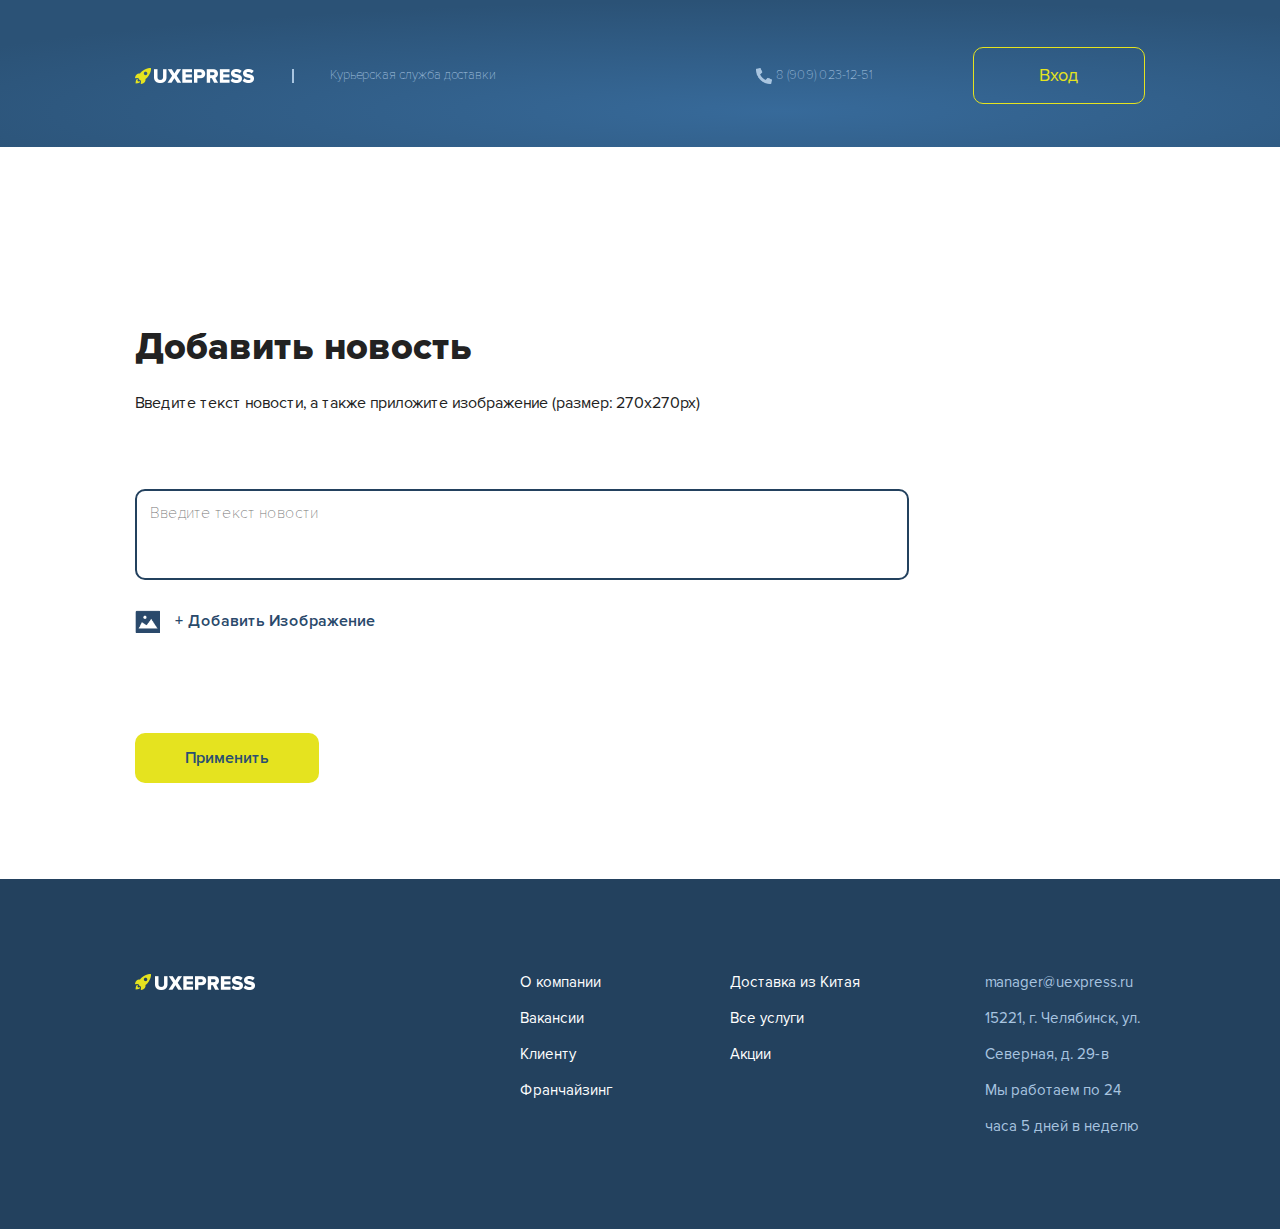
<file: admin.html>
<!doctype html>
<html class="no-js" lang="en">

<head>
  <meta charset="utf-8">
  <title>UXEPRESS | Курьерская служба доставки</title>
  <meta name="description" content="">
  <meta name="viewport" content="width=device-width, initial-scale=1">

  <link rel="manifest" href="site.webmanifest">
  <link rel="icon" type="image" href="img/icon.png">

  <link rel="stylesheet" href="css/normalize.css">
  <link rel="stylesheet" href="css/main.css">

  <meta name="theme-color" content="#fafafa">
  <link href = "fonts/roboto/stylesheet.css" rel = "stylesheet" type = "text/css" />
</head>


<body>
<header style="height: 147px">

  <div class="cards" style="justify-content: space-between">

    <div class="cards" style="justify-content: left; margin-top: 47px;">
      <img src="img/icon.png" class = "icon-pic" style="margin-right: 3px"/>
      <img src="img/uxepress.png" class = "uxepress-pic" style="margin-right: 2px"/>
      <img src="img/line.png" class="line-pic"/>
      <div class="header-title" style="width: 300px;">Курьерская служба доставки</div>
    </div>

    <div class="cards" style="justify-content: right;margin-top: 47px;">
      <img src="img/phone.png" class="phone-pic"/>
      <div class="header-title" style="margin-right: 100px;">8 (909) 023-12-51</div>
      <a class="button-login" href="#">Вход</a>
    </div>

  </div>
</header>

<section >
  <div style="margin-left: 135px; margin-top: 174px;font-weight: 600;font-size: 38px;">Добавить новость</div>
  <div style="margin-left: 135px; margin-top: 18px;font-size: 16px;font-family: 'Proxima Nova Rg';">Введите текст новости, а также приложите изображение (размер: 270х270px)</div>
  <form name="" method="post" action="" style="display: block">
    <div style="margin-top:74px;margin-left: 135px; border-radius: 10px; border: 2px solid #23415E; width: 770px"><textarea style="margin:10px;outline: none; border-color: transparent; resize: none; width: 750px"name="comment" cols="40" rows="3" placeholder="Введите текст новости"></textarea></div>
    <div style="margin-top: 30px;margin-left: 135px">
      <input type="file" name="photo" id="input__file" class="input input__file" multiple accept="image/*,image/jpeg" placeholder="Добавить изображение" size="" required/>
      <label for="input__file">
        <span class="input__file-icon-wrapper"><img class="input__file-icon" src="./img/add_news.png" alt="Выбрать файл" width="25">+ Добавить Изображение</span>
      </label>
    </div>
    <div style="margin-top: 114px"><a class="button-delivery" href="#" >Применить</a></div>
 </form>
</section>
<style>
.input__file {
  opacity: 0;
  visibility: hidden;
  position: absolute;

}

.input__file-icon{
  margin-right: 15px;
}

.input__file-icon-wrapper {
  cursor: pointer;
  font-size: 16px;
  color: #2A496B;
  font-family: 'Proxima Nova Lt';
  font-weight: 600;
  justify-content: flex-start;
  display: -webkit-box;
  display: -ms-flexbox;
  display: flex;
  border-right: 1px solid #fff;
}
</style>
<footer>
  <div class ="cards" style="align-items: flex-start;">

    <div style="margin-right: 220px; margin-top: 95px">
      <img src="img/icon.png" class = "icon-pic" style=""/>
      <img src="img/uxepress.png" class = "uxepress-pic"/>
    </div>

    <div class="footer-card" >
      <ul>
        <li><a class="footer-link" href="#">О компании</a></li>
        <li><a class="footer-link" href="#">Вакансии</a></li>
        <li><a class="footer-link" href="#" >Клиенту</a></li>
        <li><a class="footer-link" href="#">Франчайзинг</a></li>
      </ul>
    </div>

    <div class="footer-card">
      <ul>
        <li><a class="footer-link" href="#">Доставка из Китая</a></li>
        <li><a class="footer-link" href="#">Все услуги </a></li>
        <li><a class="footer-link" href="#">Акции</a></li>
      </ul>
    </div>

    <div class="footer-card" style="margin-left: auto; color: #A9C5E0; margin-right: 135px">
      <ul>
        <li>manager@uexpress.ru</li>
        <li>15221, г. Челябинск, ул. Северная, д. 29-в</li>
        <li>Мы работаем по 24 часа 5 дней в неделю</li>
      </ul>
    </div>

  </div>
</footer>
</body>
</html>
</file>
<file: css/main.css>
html {
  color: #222;
  font-size: 1em;
  line-height: 1.4;
  font-family: Proxima Nova Th;
}

header{
  height: 800px;
  left: 0;
  top: 0;
  background: radial-gradient(75.49% 75.49% at 61.01% 75.77%, #376A9A 0%, #2B5276 100%);
}

.car-pic{
  float: right;
  height: 612px;
  width: 510px;
  margin: -402px 135px 0;
  background: url(.png);
}
.icon-pic{
  width: 16px;
  height: 16px;
  margin-left: 135px;
}
.uxepress-pic{
  width: 100px;
  height: 14px;
}

.line-pic{
  width: 14px;
  height: 2px;
  margin: 0 30px 0;
  transform: rotate(90deg);
}

.phone-pic{
  margin-right: 4px;
  width: 16px;
  height: 16px;
}

.header-title{

  height: 21px;
  font-size: 13px;
  line-height: 21px;
  color: #A9C5E0;
}

.main-title{
  width: 660px;
  height: 128px;
  margin: 200px auto 30px 135px;
  font-family: Proxima Nova Th;
  font-weight: bold;
  font-size: 64px;
  line-height: 64px;
  color: #FFFFFF;
}

.subtitle{
  width: 660px;
  height: 48px;
  margin: 10px auto 80px 135px;
  font-family: Proxima Nova Th;
  font-size: 16px;
  line-height: 24px;
  color: #FFFFFF;
}
.section-title{
  height: 34px;
  margin: 85px 30px 110px;
  font-family: "Proxima Nova Th";
  font-weight: bold;
  font-size: 28px;
  line-height: 34px;
  align-items: center;
  text-align: center;
  color: #2A496B;
}



.card{
  width: 370px;
  font-size: 15px;
  font-family: Proxima Nova Rg;
  background: url(.png);
  margin: 80px 30px;
  justify-content: center;
  text-align: center;
}

.cards{
  display: flex;
  flex-direction: row;
  flex-wrap: wrap;
  justify-content: center;
  align-items: center;
}
.card-title{
  font-size: 20px;
  font-weight: 600;
  margin-bottom: 20px;
  margin-top: 36px
}



li{
  list-style-type: none;
}

footer{
  background: #23415E;
  margin-top: 110px;
}

.footer-card{
  margin: 70px 5px;
  width: 200px;
  font-size: 15px;
  line-height: 36px;
  color: white;
  font-family: Proxima Nova Rg;
}

.footer-link {
  display:inline-block;
  text-decoration: none;
  color: #FFFFFF;
}

.button-delivery{
  background: #E5E31F;
  border-radius: 10px;
  margin-left: 135px;
  padding: 15px 50px;
  width: 240px;
  height: 52px;
  text-align: center;
  font-family: Proxima Nova Lt;
  font-weight: bolder;
  color: #2A4F71;
  border: 0;
  cursor: pointer;
  text-decoration: none;
}

.button-login{
  border: 1px solid #E5E31F;
  box-sizing: border-box;
  border-radius: 10px;
  font-family: Proxima Nova Rg;
  font-size: 18px;
  color: #E5E31F;
  background: transparent;
  padding: 15px 65px;
  cursor: pointer;
  margin-right: 135px;
  text-align: center;
  text-decoration: none;
}
</file>
<file: fonts/roboto/stylesheet.css>
@font-face {
    font-family: 'Proxima Nova Bl';
    src: url('ProximaNova-Black.eot');
    src: local('Proxima Nova Black'), local('ProximaNova-Black'),
        url('ProximaNova-Black.eot?#iefix') format('embedded-opentype'),
        url('ProximaNova-Black.woff2') format('woff2'),
        url('ProximaNova-Black.woff') format('woff'),
        url('ProximaNova-Black.ttf') format('truetype');
    font-weight: 900;
    font-style: normal;
}

@font-face {
    font-family: 'Proxima Nova Th';
    src: url('ProximaNova-Extrabld.eot');
    src: local('Proxima Nova Extrabold'), local('ProximaNova-Extrabld'),
        url('ProximaNova-Extrabld.eot?#iefix') format('embedded-opentype'),
        url('ProximaNova-Extrabld.woff2') format('woff2'),
        url('ProximaNova-Extrabld.woff') format('woff'),
        url('ProximaNova-Extrabld.ttf') format('truetype');
    font-weight: 800;
    font-style: normal;
}

@font-face {
    font-family: 'Proxima Nova Lt';
    src: url('ProximaNova-SemiboldIt.eot');
    src: local('Proxima Nova Semibold Italic'), local('ProximaNova-SemiboldIt'),
        url('ProximaNova-SemiboldIt.eot?#iefix') format('embedded-opentype'),
        url('ProximaNova-SemiboldIt.woff2') format('woff2'),
        url('ProximaNova-SemiboldIt.woff') format('woff'),
        url('ProximaNova-SemiboldIt.ttf') format('truetype');
    font-weight: 600;
    font-style: italic;
}

@font-face {
    font-family: 'Proxima Nova Th';
    src: url('ProximaNovaT-Thin.eot');
    src: local('Proxima Nova Thin'), local('ProximaNovaT-Thin'),
        url('ProximaNovaT-Thin.eot?#iefix') format('embedded-opentype'),
        url('ProximaNovaT-Thin.woff2') format('woff2'),
        url('ProximaNovaT-Thin.woff') format('woff'),
        url('ProximaNovaT-Thin.ttf') format('truetype');
    font-weight: 100;
    font-style: normal;
}

@font-face {
    font-family: 'Proxima Nova Lt';
    src: url('ProximaNova-Light.eot');
    src: local('Proxima Nova Light'), local('ProximaNova-Light'),
        url('ProximaNova-Light.eot?#iefix') format('embedded-opentype'),
        url('ProximaNova-Light.woff2') format('woff2'),
        url('ProximaNova-Light.woff') format('woff'),
        url('ProximaNova-Light.ttf') format('truetype');
    font-weight: 300;
    font-style: normal;
}

@font-face {
    font-family: 'Proxima Nova Bl';
    src: url('ProximaNova-BlackIt.eot');
    src: local('Proxima Nova Black Italic'), local('ProximaNova-BlackIt'),
        url('ProximaNova-BlackIt.eot?#iefix') format('embedded-opentype'),
        url('ProximaNova-BlackIt.woff2') format('woff2'),
        url('ProximaNova-BlackIt.woff') format('woff'),
        url('ProximaNova-BlackIt.ttf') format('truetype');
    font-weight: 900;
    font-style: italic;
}

@font-face {
    font-family: 'Proxima Nova Rg';
    src: url('ProximaNova-BoldIt.eot');
    src: local('Proxima Nova Bold Italic'), local('ProximaNova-BoldIt'),
        url('ProximaNova-BoldIt.eot?#iefix') format('embedded-opentype'),
        url('ProximaNova-BoldIt.woff2') format('woff2'),
        url('ProximaNova-BoldIt.woff') format('woff'),
        url('ProximaNova-BoldIt.ttf') format('truetype');
    font-weight: bold;
    font-style: italic;
}

@font-face {
    font-family: 'Proxima Nova Th';
    src: url('ProximaNova-ThinIt.eot');
    src: local('Proxima Nova Thin Italic'), local('ProximaNova-ThinIt'),
        url('ProximaNova-ThinIt.eot?#iefix') format('embedded-opentype'),
        url('ProximaNova-ThinIt.woff2') format('woff2'),
        url('ProximaNova-ThinIt.woff') format('woff'),
        url('ProximaNova-ThinIt.ttf') format('truetype');
    font-weight: 100;
    font-style: italic;
}

@font-face {
    font-family: 'Proxima Nova Rg';
    src: url('ProximaNova-Bold.eot');
    src: local('Proxima Nova Bold'), local('ProximaNova-Bold'),
        url('ProximaNova-Bold.eot?#iefix') format('embedded-opentype'),
        url('ProximaNova-Bold.woff2') format('woff2'),
        url('ProximaNova-Bold.woff') format('woff'),
        url('ProximaNova-Bold.ttf') format('truetype');
    font-weight: bold;
    font-style: normal;
}

@font-face {
    font-family: 'Proxima Nova Rg';
    src: url('ProximaNova-RegularIt.eot');
    src: local('Proxima Nova Regular Italic'), local('ProximaNova-RegularIt'),
        url('ProximaNova-RegularIt.eot?#iefix') format('embedded-opentype'),
        url('ProximaNova-RegularIt.woff2') format('woff2'),
        url('ProximaNova-RegularIt.woff') format('woff'),
        url('ProximaNova-RegularIt.ttf') format('truetype');
    font-weight: normal;
    font-style: italic;
}

@font-face {
    font-family: 'Proxima Nova Th';
    src: url('ProximaNova-ExtrabldIt.eot');
    src: local('Proxima Nova Extrabold Italic'), local('ProximaNova-ExtrabldIt'),
        url('ProximaNova-ExtrabldIt.eot?#iefix') format('embedded-opentype'),
        url('ProximaNova-ExtrabldIt.woff2') format('woff2'),
        url('ProximaNova-ExtrabldIt.woff') format('woff'),
        url('ProximaNova-ExtrabldIt.ttf') format('truetype');
    font-weight: 800;
    font-style: italic;
}

@font-face {
    font-family: 'Proxima Nova Rg';
    src: url('ProximaNova-Regular.eot');
    src: local('Proxima Nova Regular'), local('ProximaNova-Regular'),
        url('ProximaNova-Regular.eot?#iefix') format('embedded-opentype'),
        url('ProximaNova-Regular.woff2') format('woff2'),
        url('ProximaNova-Regular.woff') format('woff'),
        url('ProximaNova-Regular.ttf') format('truetype');
    font-weight: normal;
    font-style: normal;
}

@font-face {
    font-family: 'Proxima Nova Lt';
    src: url('ProximaNova-LightIt.eot');
    src: local('Proxima Nova Light Italic'), local('ProximaNova-LightIt'),
        url('ProximaNova-LightIt.eot?#iefix') format('embedded-opentype'),
        url('ProximaNova-LightIt.woff2') format('woff2'),
        url('ProximaNova-LightIt.woff') format('woff'),
        url('ProximaNova-LightIt.ttf') format('truetype');
    font-weight: 300;
    font-style: italic;
}

@font-face {
    font-family: 'Proxima Nova Lt';
    src: url('ProximaNova-Semibold.eot');
    src: local('Proxima Nova Semibold'), local('ProximaNova-Semibold'),
        url('ProximaNova-Semibold.eot?#iefix') format('embedded-opentype'),
        url('ProximaNova-Semibold.woff2') format('woff2'),
        url('ProximaNova-Semibold.woff') format('woff'),
        url('ProximaNova-Semibold.ttf') format('truetype');
    font-weight: 600;
    font-style: normal;
}
</file>
